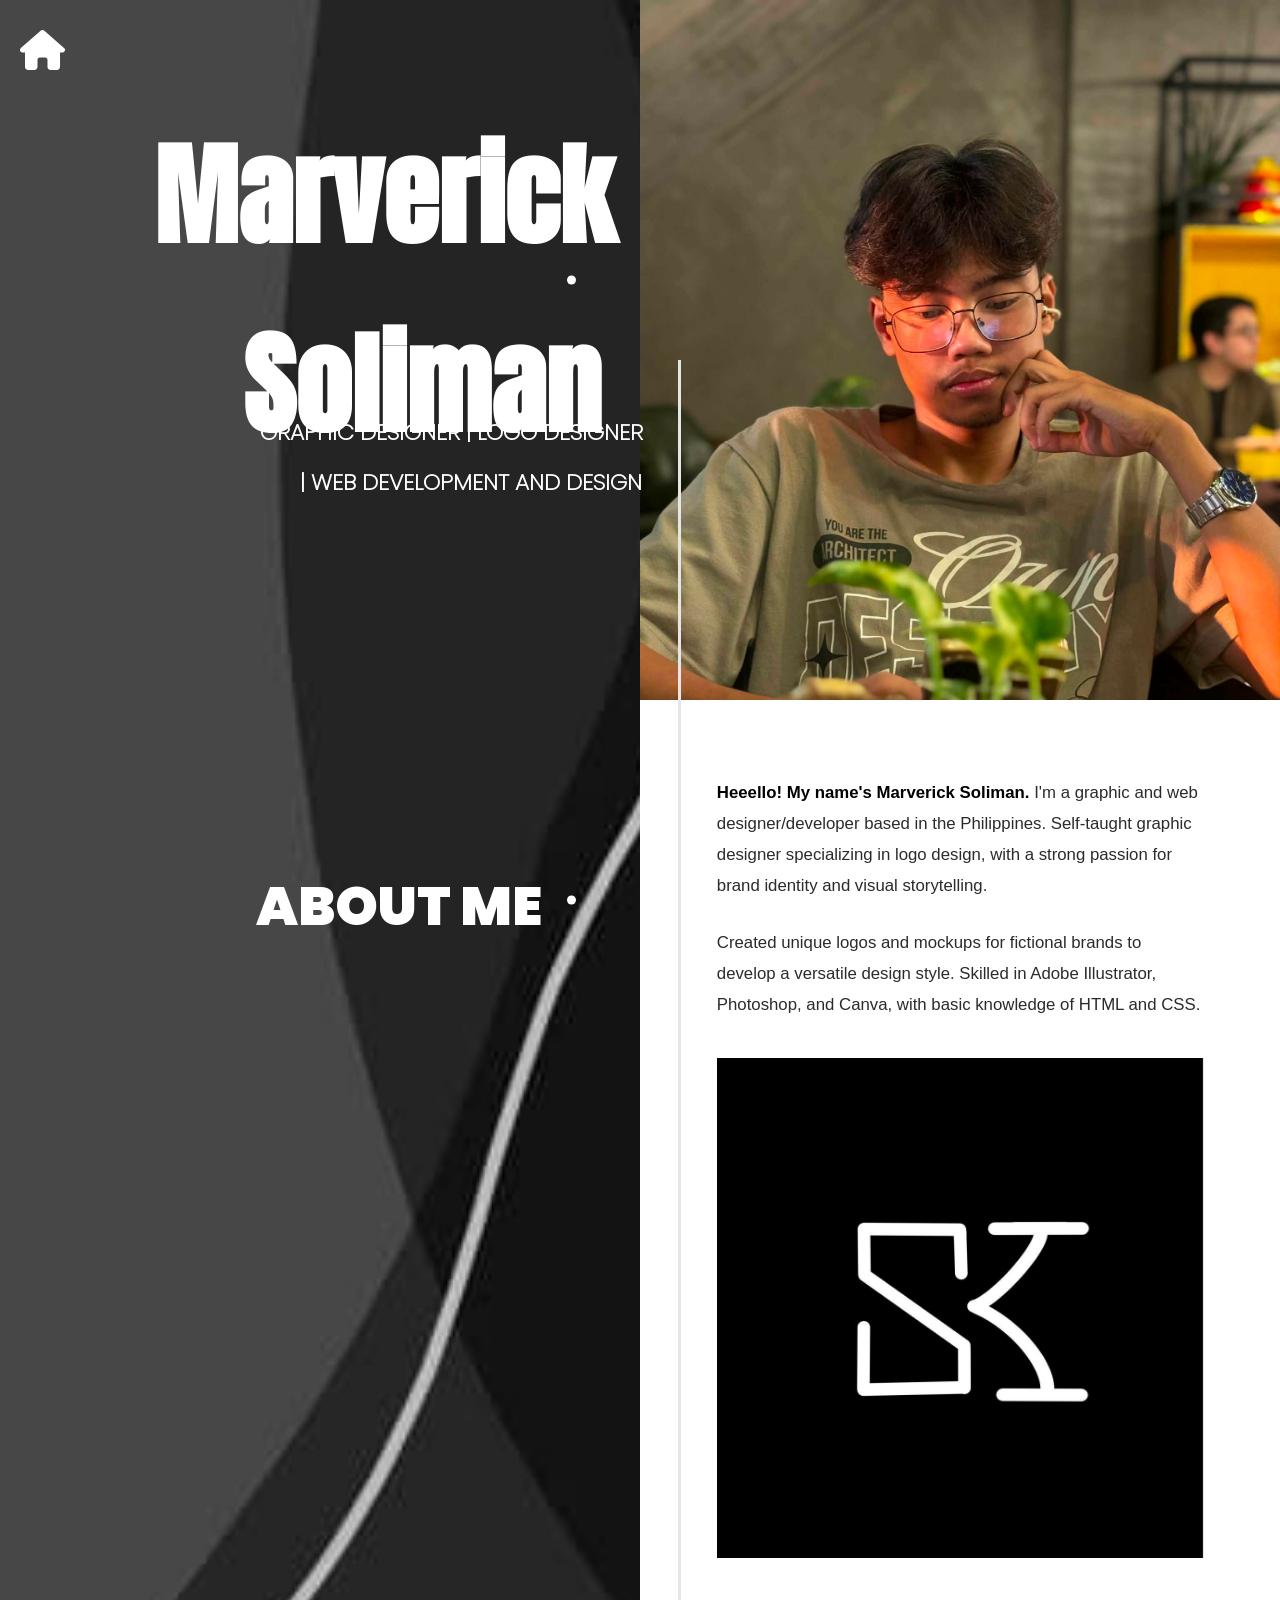
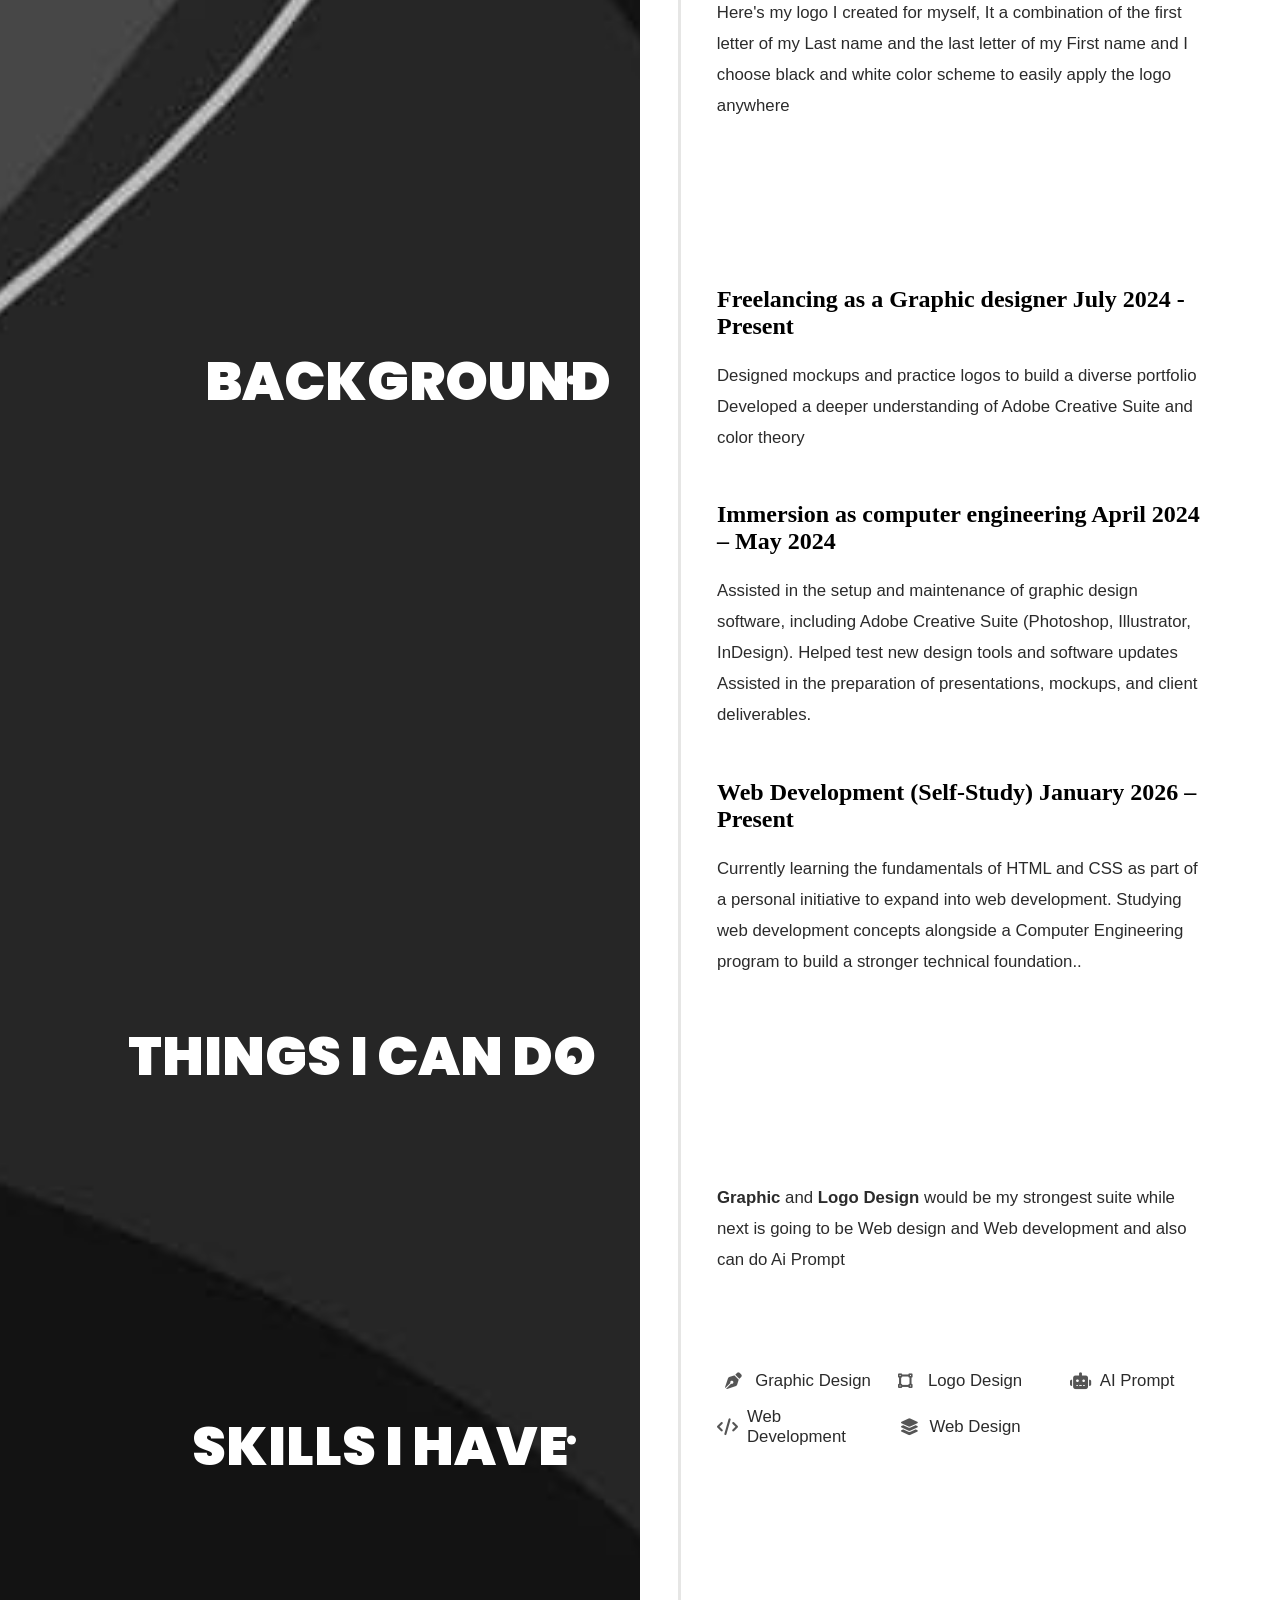
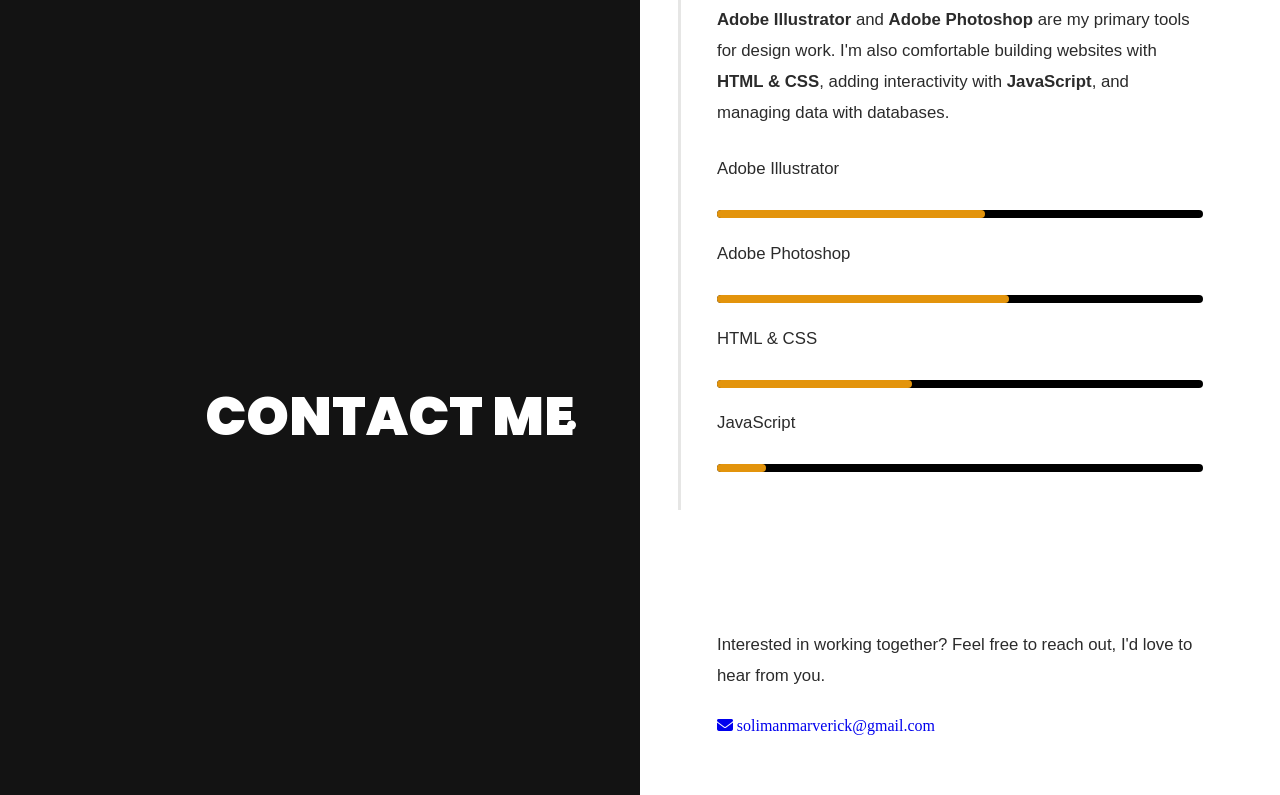
<file: AboutMe.html>
<!DOCTYPE html>
<html lang="en">
<head>
    <meta charset="UTF-8">
    <meta name="viewport" content="width=device-width, initial-scale=1.0">
    <title>Document</title>
    <link rel="stylesheet" href="Aboutme.css">
    <link rel="stylesheet" href="https://cdnjs.cloudflare.com/ajax/libs/font-awesome/6.5.0/css/all.min.css">
    <link rel="preconnect" href="https://fonts.googleapis.com">
    <link rel="preconnect" href="https://fonts.gstatic.com" crossorigin>
    <link href="https://fonts.googleapis.com/css2?family=Anton&family=Oi&display=swap" rel="stylesheet">
</head>
<body>
   <a href="index.html">
    <i class="fa-solid fa-house" id="home"></i>
</a>
<div class="vertical-line"></div>

<div class="side-label" style="top: 280px;">
    <span class="label-dot"></span>
  
</div>

<div class="side-label" style="top: 900px;">
    <span class="label-dot"></span>
   
</div>
<div class="side-label" style="top: 1980px;">
    <span class="label-dot"></span>
   
</div>
<div class="side-label" style="top: 2660px;">
    <span class="label-dot"></span>
</div>


<div class="side-label" style="top: 3040px;">
    <span class="label-dot"></span>
  
</div>

<div class="side-label" style="top: 3625px;">
    <span class="label-dot"></span>
</div>


<div class="Name"><h1>Marverick</h1></div>
<div class="last"><h1> Soliman</h1></div>
<div class="position"><h1>   GRAPHIC DESIGNER | LOGO DESIGNER </h1></div>
<div class="pos"><h1> | WEB DEVELOPMENT AND DESIGN </h1></div>
<div class="About-me"><h1>ABOUT ME</h1></div>
<div class="Experien"><h1> BACKGROUND</h1></div>
<div class="Thing"><h1> THINGS I CAN DO</h1></div>
<div class="Skills"><h1> SKILLS I HAVE </h1></div>
<div class="Contact"><h1> CONTACT ME </h1></div>


    <div class="container">
        

        <img src="img/me.jpg">
      

        <div class="content reveal-left">
            <p><strong>Heeello! My name's Marverick Soliman.</strong> I'm a graphic and web designer/developer based in the Philippines. Self-taught graphic designer specializing in logo design, with a
            strong passion for brand identity and visual storytelling.</p>

            <p> Created unique logos and mockups for fictional brands to develop a versatile design style. Skilled in Adobe Illustrator, Photoshop, and
              Canva, with basic knowledge of HTML and CSS.</p>

            <img class="inline-img reveal-right" src="img/446113989_295943600253241_5934973290373388725_n.jpg">

            <p>Here's my logo I created for myself, It a combination of the first letter of my Last name and the last letter of my First name and I choose black and white color scheme to easily apply the logo anywhere </p>

        </div>

       <div class="Experience">
        <h2 class="reveal-left">Freelancing as a Graphic designer July 2024 - Present</h2>
           <p class="reveal-left"> Designed mockups and practice logos to build a diverse portfolio
                Developed a deeper understanding of Adobe Creative Suite and color
                    theory</p>
        <h2 class="reveal-right"> Immersion as computer engineering April 2024 – May 2024</h2>
           <p class="reveal-right"> Assisted in the setup and maintenance of graphic design software,
            including Adobe Creative Suite (Photoshop, Illustrator, InDesign).
            Helped test new design tools and software updates
            Assisted in the preparation of presentations, mockups, and client
            deliverables.</p>

            <h2 class="reveal-left">Web Development (Self-Study) January 2026 – Present</h2>
            <p class="reveal-left">Currently learning the fundamentals of HTML and CSS as part of a
            personal initiative to expand into web development.
            Studying web development concepts alongside a Computer Engineering
            program to build a stronger technical foundation..</p>
       </div>

     <div class="ican">
      <div class="skills-list">
       <p class="reveal-up"> <strong>Graphic</strong> and <strong>Logo Design</strong> would be my strongest suite while next is going to be Web design and Web development and also can do Ai Prompt</p>
    <div class="skill-item reveal-up stagger-1"><i class="fa-solid fa-pen-nib"></i> Graphic Design</div>
    <div class="skill-item reveal-up stagger-2"><i class="fa-solid fa-vector-square"></i> Logo Design</div>
    <div class="skill-item reveal-up stagger-3"><i class="fa-solid fa-robot"></i> AI Prompt</div>
    <div class="skill-item reveal-up stagger-4"><i class="fa-solid fa-code"></i> Web Development</div>
    <div class="skill-item reveal-up stagger-5"><i class="fa-solid fa-layer-group"></i> Web Design</div>
</div>
</div>
      <div class="technical-skills">
       <p class="reveal-left"><strong>Adobe Illustrator</strong> and <strong>Adobe Photoshop</strong> are my primary tools for design work. I'm also comfortable building websites with <strong>HTML & CSS</strong>, adding interactivity with <strong>JavaScript</strong>, and managing data with databases.</p>

    <div class="skill-bar reveal-right stagger-1">
        <p>Adobe Illustrator</p>
        <div class="bar-track">
            <div class="bar-fill" data-width="55%" style="width: 0%"></div>
        </div>
    </div>

    <div class="skill-bar reveal-right stagger-2">
        <p>Adobe Photoshop</p>
        <div class="bar-track">
            <div class="bar-fill" data-width="60%" style="width: 0%"></div>
        </div>
    </div>

    <div class="skill-bar reveal-right stagger-3">
        <p>HTML & CSS</p>
        <div class="bar-track">
            <div class="bar-fill" data-width="40%" style="width: 0%"></div>
        </div>
    </div>

    <div class="skill-bar reveal-right stagger-4">
        <p>JavaScript</p>
        <div class="bar-track">
            <div class="bar-fill" data-width="10%" style="width: 0%"></div>
        </div>
    </div>

</div>

<div class="contact-section">
    

    <p class="reveal-up">Interested in working together? Feel free to reach out, I'd love to hear from you.</p>
    <div >
        <a href="mailto:solimanmarverick@gmail.com">
            <i class="fa-solid fa-envelope"></i> solimanmarverick@gmail.com
        </a>
    </div>
</div>
    </div>
</div>

<script src="script.js"></script>

</body>
</html>
</file>
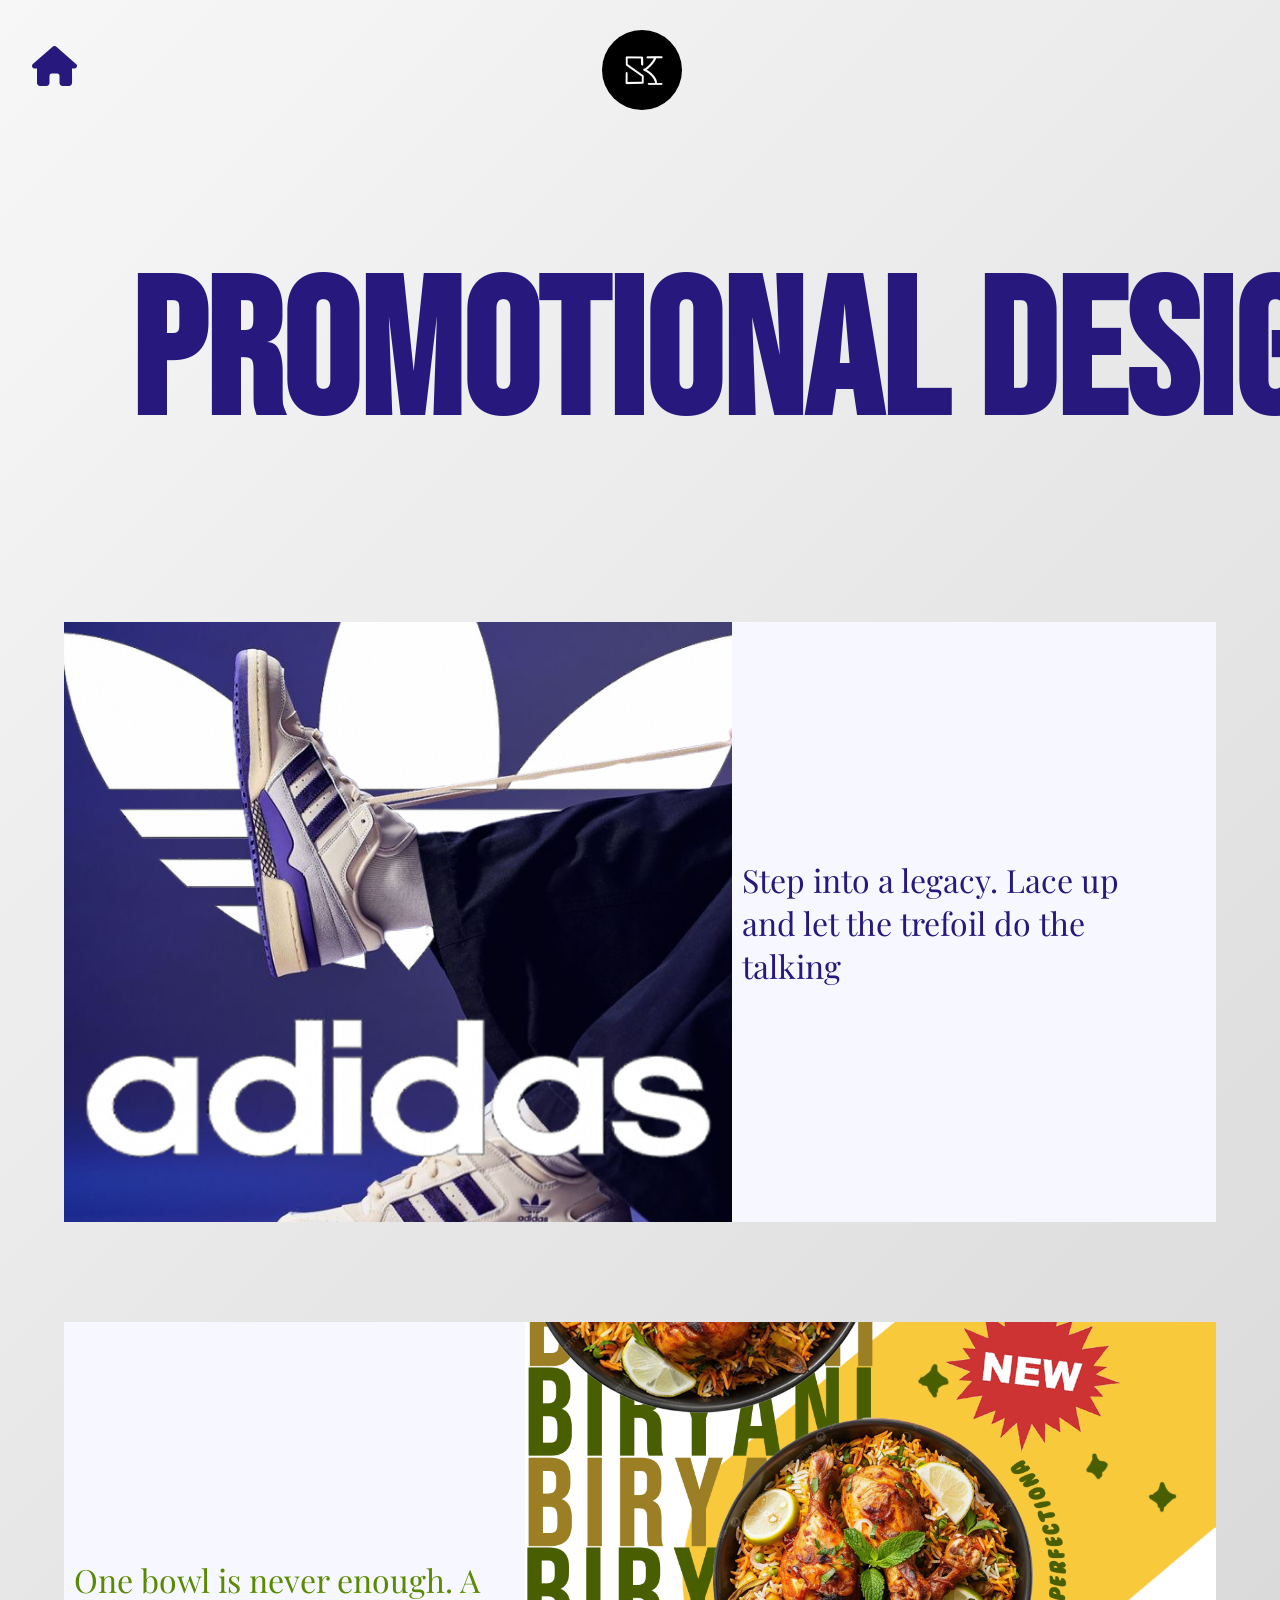
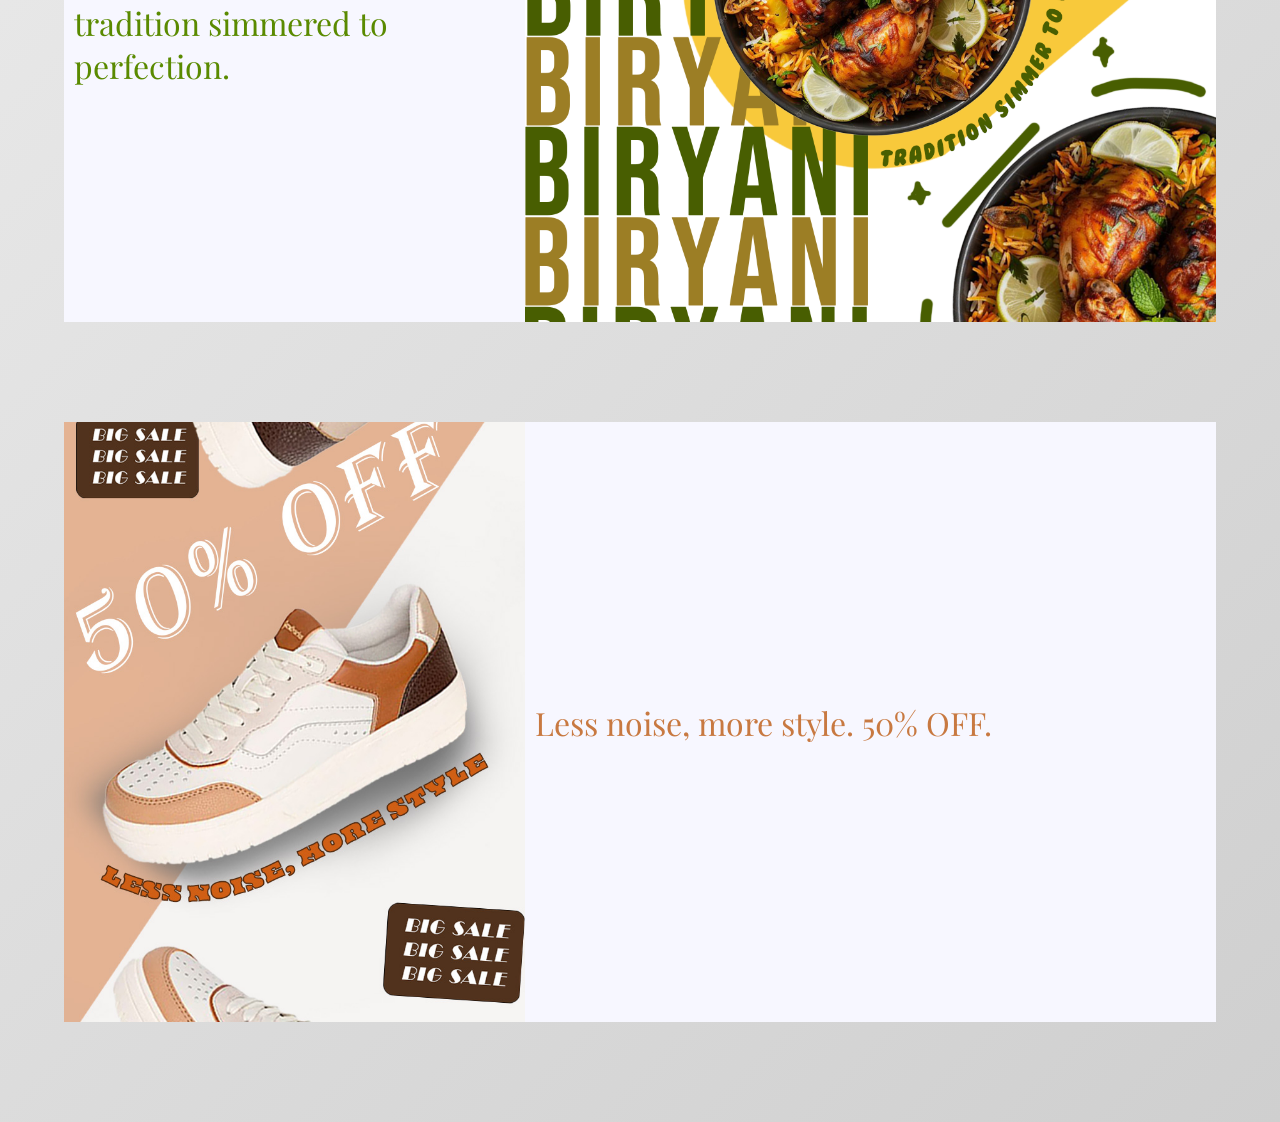
<file: graphic.html>
<!DOCTYPE html>
<html lang="en">
<head>
    <meta charset="UTF-8">
    <meta name="viewport" content="width=device-width, initial-scale=1.0">
    <title>Document</title>
    <link rel="stylesheet" href="graphic1.css">
    <link rel="stylesheet" href="https://cdnjs.cloudflare.com/ajax/libs/font-awesome/6.5.0/css/all.min.css">
    
</head>
<body>
    <div class="nav">
        <a href="index.html">
        <i class="fa-solid fa-house"></i>
        </a>
    <img class="mylogo" src="img/446113989_295943600253241_5934973290373388725_n.jpg">
    </div>
    <div class="header">
    <h1 class="Graphic reveal-up"> Promotional Design</h1>
   
    </div>
<div class="Graphic-container">
    <div class="Adidas reveal-left">
        <img src="img/adidas.png">
        <p>The Adidas Forum Low brings back the iconic court style that defined a generation, now reimagined with a bold purple colorway that demands attention. Built for those who don't just follow trends — they set them. Lace up, kick back, and let the trefoil do the talking.</p>
    </div>


<div class="Biryani reveal-right">
    <img src="img/biryani.png">
    <p>This isn't just food. It's a tradition simmered to perfection. Every grain of rice, every golden-glazed piece of chicken, tells a story of bold spices and slow-cooked patience. Our Biryani is now freshly available — aromatic, rich, and layered with flavors that take you straight to the heart of the kitchen. One bowl is never enough.</p>
  
</div>

<div class="shoes reveal-left">
    <img src="img/ad-shoe.jpg">
    <p>Style doesn't have to cost a fortune. With 50% off our premium sneaker collection, you get all the look with none of the noise. Clean lines, warm earth tones, and a cushioned sole that keeps you comfortable from morning to night. Less noise, more style — and right now, more savings too. Don't sleep on this one.
    </p>
</div>
</div>

<script src="script.js"></script>

</body>
</html>
</file>
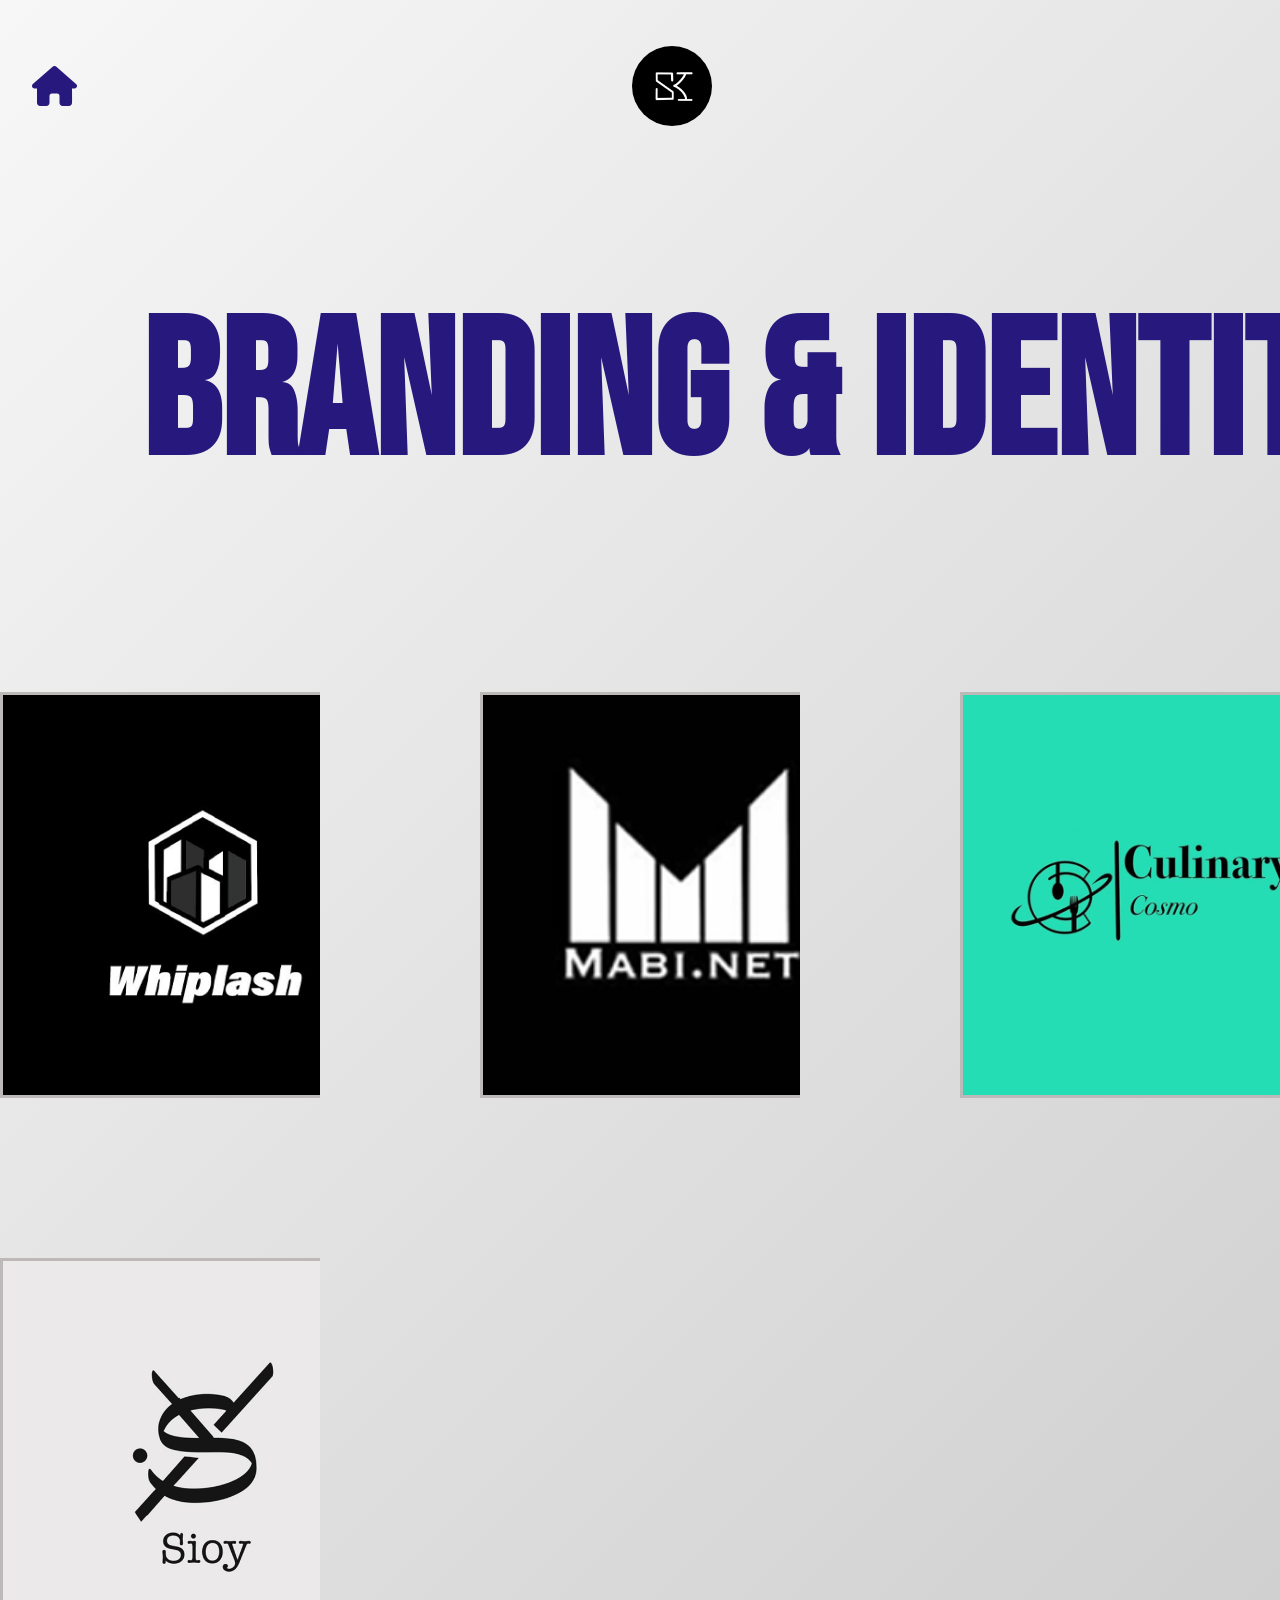
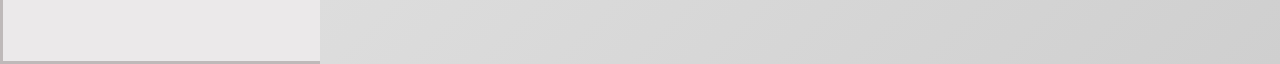
<file: Logo.html>
<!DOCTYPE html>
<html lang="en">
<head>
    <meta charset="UTF-8">
    <meta name="viewport" content="width=device-width, initial-scale=1.0">
    <title>Document</title>
    <link rel="stylesheet" href="logo.css">
     <link rel="stylesheet" href="https://cdnjs.cloudflare.com/ajax/libs/font-awesome/6.5.0/css/all.min.css">
</head>
<body>
     <div class="nav">
        <a href="index.html">
        <i class="fa-solid fa-house"></i>
        </a>
    <img class="mylogo" src="img/446113989_295943600253241_5934973290373388725_n.jpg">
    <span></span>
    </div>
   <div class="header">
  <h1 class="LOGO reveal-up">Branding & Identity</h1>
</div>

<div class="containment">

  <div class="Identity reveal-up stagger-1">
    <img src="img/723330726_2143078973140393_3597839094678268117_n.png">
    <div class="Identity-overlay">
      <p class="Identity-title">Whiplash</p>
      <p class="Identity-desc">Whiplash specialize in delivering pre-construction mansions that speak to the modern man's drive for success, security, and status. A home isn't just a place, it's a reflection of who you are.</p>
      <p class="Identity-tags">Brand strategy, Brand identity, Naming</p>
    </div>
  </div>

  <div class="Identity reveal-up stagger-2">
    <img src="img/724206438_3384452615059123_6604947542876547073_n.png">
    <div class="Identity-overlay">
      <p class="Identity-title">Mabi.net</p>
      <p class="Identity-desc">Mabi.net builds digital infrastructure that speaks to precision and performance. A network isn't just a service, it's the backbone of everything you do online.</p>
      <p class="Identity-tags">Brand strategy, Brand identity</p>
    </div>
  </div>

  <div class="Identity reveal-up stagger-3">
    <img src="img/725965457_1408938267819537_3281726737814820480_n.png">
    <div class="Identity-overlay">
      <p class="Identity-title">Culinary Cosmo</p>
      <p class="Identity-desc">Culinary Cosmo crafts dining experiences that speak to the modern palate's hunger for discovery and flavor. A meal isn't just food, it's a journey through taste and culture.</p>
      <p class="Identity-tags">Brand identity, Naming</p>
    </div>
  </div>

  <div class="Identity reveal-up stagger-4">
    <img src="img/728143270_987515787354172_9107214219189762949_n.png">
    <div class="Identity-overlay">
      <p class="Identity-title">Sioy</p>
      <p class="Identity-desc">Sioy specializes in creating identities that speak to the individual's desire for distinction and authenticity. A brand isn't just a name, it's the mark you leave on the world.</p>
      <p class="Identity-tags">Brand strategy, Naming</p>
    </div>
  </div>

</div>

<script src="script.js"></script>

</body>
</html>
</file>
<file: Aboutme.css>
html, body {
  margin: 0;
  padding: 0;
  box-sizing: border-box;
 
}

body{
    min-height: 100vh;
    background-image: url(img/Black\ Aesthetic\ Wallpapers\ _\ Download\ Free\ Black\ Wallpapers.jpg);
    background-size: cover;
    background-position: center;
    background-repeat: no-repeat;
}

.container{
    display: flex;
    flex-direction: column;   
    align-items: flex-end;    
    width: 50%;               
    margin-left: auto;       
}

.container img{
    display: block;
    width: 100%;
    height: 700px;
    object-fit: cover;
    object-position: top;
}

.content{
    width: 100%;
    padding: 60px 6vw;
    background: #fff;
    box-sizing: border-box;
}

.content p{
    font-family: sans-serif;
    font-size: 1.05rem;
    line-height: 1.85;
    color: #2b2b2b;
    margin-bottom: 1.6rem;
}

.content p strong{
    color: #000;
}
.Experience{
    width: 100%;
    padding: 60px 6vw;
    background: #fff;
    box-sizing: border-box;
}
.Experience p{
    font-family: sans-serif;
    font-size: 1.05rem;
    line-height: 1.85;
    color: #2b2b2b;
    margin-bottom: 3rem;
}

.inline-img{
    display: block;
    width: 100%;
    max-height: 500px;
    margin: 2.4rem 0;
    object-position: bottom;
   
}
.ican{
    width: 100%;
    padding: 60px 6vw;
    background: #fff;
    box-sizing: border-box;
}
.ican p{
    font-family: sans-serif;
    font-size: 1.05rem;
    line-height: 1.85;
    color: #2b2b2b;
    margin-bottom: 5rem;
}
.technical-skills{
     width: 100%;
    padding:60px 6vw;
     background: #fff;
    box-sizing: border-box;
}
.technical-skills p{
      font-family: sans-serif;
    font-size: 1.05rem;
    line-height: 1.85;
    color: #2b2b2b;
    margin-bottom: 1.6rem;
}
.I-can i {
    margin-right: 10px;
    color: #555;
}
.skills-list {
    display: flex;
    flex-wrap: wrap;
    gap: 16px 0;
    background-color: white;
    width: 100%;
    padding: 20px 0;
    box-sizing: border-box;
}

.skill-item {
    width: 33.33%;
    font-family: sans-serif;
    font-size: 1.05rem;
    color: #2b2b2b;
    display: flex;
    align-items: center;
    justify-content: center;   
    gap: 10px;
}

.skill-item i {
    color: #555;
    width: 20px;               
    flex-shrink: 0;
}
.skill-bar {
    margin-bottom: 20px;
}

.bar-track {
    width: 100%;
    height: 8px;
    border-radius: 4px;
    margin-top: 6px;
    background-color: #000;
}

.bar-fill {
    height: 100%;
    border-radius: 4px;
    background-color:rgb(227, 148, 12) ;
}
a {
  text-decoration: none;
}

 #home {
  position: fixed ;
  font-size: 2.5rem;
  color: #ffffff;
  transition: color 0.3s;
  top: 30px;
  left: 20px;
 }
.vertical-line {
    position: absolute;
    top: 40%;
    bottom: 5%;
    left: 678px;
    width: 3px;
    background-color: rgb(230, 230, 229);
    z-index: 999;
    height: 3350px;
}

.side-label {
    position: absolute;
    left: 45%;
    display: flex;
    align-items: center;
    z-index: 999;
    transform: translate(-100%, -50%);   
    flex-direction: row-reverse; 
}

.side-label .label-line {
    display: block;
    width: 5px;
    height: 4660px;
    background-color: #ffffff;
    margin-right: 15px;
    position: absolute;
    top: 300px;
}

.side-label .label-dot {
    width: 9px;
    height: 9px;
    border-radius: 50%;
    background-color: #ffffff;
    margin-right: 0;
}

.side-label .label-text {
    font-family: sans-serif;
    font-size: 2rem;
    font-weight: 700;
    letter-spacing: 3px;
    text-transform: uppercase;
    color: #ffffff;
    white-space: nowrap;
}
.Name, .last{
    position: absolute;
    font-size: 3.5rem;
    font-family: 'Anton', sans-serif;
    color: white;
}
@font-face {
  font-family: 'Oi';
  src: url('font/BebasNeue-Regular.ttf') format('truetype');
  font-weight: normal;
  font-style: normal;
}
@font-face {
  font-family: 'Poppin';
  src: url('font/Poppins-Black.ttf') format('truetype');
  font-weight: 900;
  font-style: normal;
}
@font-face {
  font-family: 'light';
  src: url('font/Poppins-ExtraLight.ttf') format('truetype');
  font-weight: 200;
  font-style: normal;
}
.anton-regular {
  font-family: "Anton", sans-serif;
  font-weight: 400;
  font-style: normal;
}

.Name{
     top: 4%;
     left: 12%;
}
.last{
    top: 25%;
    left: 19%;
}
.About-me, .Experien,.Thing,.Skills, .Contact{
    position: absolute;
    font-size: 1.7rem;
    color: white;
    font-family: 'Poppin', sans-serif;
}
.About-me{
    top: 830px;
    left: 20%;
}
.Experien{
    top: 1905px;
    left: 16%;
}
.Thing{
    top: 2580px;
    left: 10%;
}
.Skills{
    top: 2970px;
    left: 15%;
}
.Contact{
    top: 3540px;
    left: 16%;

}
   
.position, .pos{
    position: absolute;
    font-family: 'light', sans-serif;
    font-size: 0.7rem;
    color: white;
}
.position{
    top: 400px;
    left: 260px;
}
.pos{
    top: 450px;
    left:300px ;
}


.reveal-left,
.reveal-right,
.reveal-up {
    opacity: 0;
    transition: opacity 0.9s ease, transform 0.9s ease;
    will-change: transform, opacity;
}

.reveal-left {
    transform: translateX(-100px);
}

.reveal-right {
    transform: translateX(100px);
}

.reveal-up {
    transform: translateY(60px);
}

.reveal-left.visible,
.reveal-right.visible,
.reveal-up.visible {
    opacity: 1;
    transform: translate(0, 0);
}

/* stagger helper for lists of items (skill-item, skill-bar, etc.) */
.stagger-1 { transition-delay: 0.05s; }
.stagger-2 { transition-delay: 0.15s; }
.stagger-3 { transition-delay: 0.25s; }
.stagger-4 { transition-delay: 0.35s; }
.stagger-5 { transition-delay: 0.45s; }

.contact-section{
width: 100%;
padding: 60px 6vw;
background: #fff;
box-sizing: border-box;
}
.contact-section p{
    font-family: sans-serif;
    font-size: 1.05rem;
    line-height: 1.85;
    color: #2b2b2b;
    margin-bottom: 1.6rem;

}
</file>
<file: graphic1.css>
@import url('https://fonts.googleapis.com/css2?family=Open+Sans:ital,wght@0,300;0,400;0,600;0,700;1,300;1,400&display=swap');
@import url('https://fonts.googleapis.com/css2?family=Playfair+Display:ital,wght@0,400;0,500;0,700;1,400;1,700&display=swap');
* {
  margin: 0;
  padding: 0;
}
p{
  font-family: 'Nunito', sans-serif; 
}
.mylogo{
  position: absolute;
  border-radius: 50%;
  width: 80px;
  height: 80px;
  object-fit: cover;
  left: 47%;
  top: 30px;
}

body {
   background: linear-gradient(135deg, #f7f7f7 0%, #cfcfcf 100%);
}

.header {
  width: 100%;
  height: 550px;
 
}

@font-face {
  font-family: 'Oi';
  src: url('font/BebasNeue-Regular.ttf') format('truetype');
  font-weight: normal;
  font-style: normal;
}

.Graphic{
    position: relative;
    color:#27187e;
    font-family: 'Oi', cursive;
    font-size: 12rem;
    top: 170px;
    left: 130px ;
}

.Graphic-container {
  width: 90%;
  margin: 0 auto;
}


.Adidas {
  display: flex;
  background: #f7f7ff;
  height: 600px;
  margin-bottom: 100px;
  flex-direction: row;
  align-items: center;
  transition: background 0.4s ease;
}
.Adidas:hover {
  background: #27187e;
}
.Adidas img {
  width: 58%;
  height: 600px;
  flex-shrink: 0;
  object-fit: cover;
}
.Adidas p {
  font-size: 2rem;
  padding: 10px;
  color: transparent;
  position: relative;
  width: 42%;
  height: 100%;
  display: flex;
  align-items: center;
  transition: all 0.4s ease;
  cursor: pointer;
  font-family: 'Playfair Display',serif;
  font-weight: 400;
}
.Adidas p::before {
  content: 'Step into a legacy. Lace up and let the trefoil do the talking';
  color: #27187e;
  font-size: 2rem;
  position: absolute;
  top: 50%;
  left: 10px;
  transform: translateY(-50%);
  width: 90%;
  transition: all 0.4s ease;
}
.Adidas:hover p::before {
  color: #f7f7ff;
}
.Adidas p:hover {
  color: #f7f7ff;
}
.Adidas p:hover::before {
  content: '';
}


.Biryani {
  display: flex;
  background: #f7f7ff;
  height: 600px;
  margin-bottom: 100px;
  flex-direction: row-reverse;
  align-items: center;
  transition: background 0.4s ease;
}
.Biryani:hover {
  background: #5a8a00;
}
.Biryani img {
  width: 60%;
  height: 600px;
  flex-shrink: 0;
  object-fit: cover;
}
.Biryani p {
  font-size: 2rem;
  padding: 10px;
  color: transparent;
  position: relative;
  width: 40%;
  height: 100%;
  display: flex;
  align-items: center;
  transition: all 0.4s ease;
  cursor: pointer;
  font-family: 'Playfair Display',serif;
  font-weight: 400;
}
.Biryani p::before {
  content: 'One bowl is never enough. A tradition simmered to perfection.';
  color: #5a8a00;
  font-size: 2rem;
  position: absolute;
  top: 50%;
  left: 10px;
  transform: translateY(-50%);
  width: 90%;
  transition: all 0.4s ease;
}
.Biryani:hover p::before {
  color: #f7f7ff;
}
.Biryani p:hover {
  color: #f7f7ff;
}
.Biryani p:hover::before {
  content: '';
}

.shoes {
  display: flex;
  background: #f7f7ff;
  height: 600px;
  margin-bottom: 100px;
  flex-direction: row;
  align-items: center;
  transition: background 0.4s ease;
}
.shoes:hover {
  background: #c87941;
}
.shoes img {
  width: 40%;
  height: 600px;
  flex-shrink: 0;
  object-fit: cover;
}
.shoes p {
  font-size: 2rem;
  padding: 10px;
  color: transparent;
  position: relative;
  width: 60%;
  height: 100%;
  display: flex;
  align-items: center;
  transition: all 0.4s ease;
  cursor: pointer;
  font-family: 'Playfair Display',serif;
  font-weight: 400;
}
.shoes p::before {
  content: 'Less noise, more style. 50% OFF.';
  color: #c87941;
  font-size: 2rem;
  position: absolute;
  top: 50%;
  left: 10px;
  transform: translateY(-50%);
  width: 90%;
  transition: all 0.4s ease;
}
.shoes:hover p::before {
  color: #f7f7ff;
}
.shoes p:hover {
  color: #f7f7ff;
}
.shoes p:hover::before {
  content: '';
}

.nav {
  display: grid;
  grid-template-columns: 1fr auto 1fr; 
  align-items: center;
  padding: 1rem 2rem;
  width: 100%;
}

.nav a {
  text-decoration: none;
}

.nav i {
  position: relative;
  font-size: 2.5rem;
  color: #27187e;
  transition: color 0.3s;
  top: 30px;
  justify-content: start;
}

.nav .fa-house:hover {
  color: #a0a0a0;
}

.nav .mylogo {
  width: 80px;
  height: 80px;
  border-radius: 50%;
  object-fit: cover;
  justify-content: center;
}

/* ===== Scroll reveal animations ===== */
.reveal-left,
.reveal-right,
.reveal-up {
    opacity: 0;
    transition: opacity 0.9s ease, transform 0.9s ease;
    will-change: transform, opacity;
}

.reveal-left {
    transform: translateX(-100px);
}

.reveal-right {
    transform: translateX(100px);
}

.reveal-up {
    transform: translateY(60px);
}

.reveal-left.visible,
.reveal-right.visible,
.reveal-up.visible {
    opacity: 1;
    transform: translate(0, 0);
}
</file>
<file: logo.css>
@import url('https://fonts.googleapis.com/css2?family=Playfair+Display:ital,wght@0,400;0,500;0,700;1,400;1,700&display=swap');
* {
  margin: 0;
  padding: 0;
}
body{
     background: linear-gradient(135deg, #f7f7f7 0%, #cfcfcf 100%);
}
.containment{
    grid-template-columns: repeat(3, 1fr);
    display: grid;
    gap: 160px;
    line-height:0;

}
.containment img{
  display: block;
    width: 400px;
    height: 400px;
    object-fit: cover;
    border-style: solid;
    border-color: white;
}
@font-face {
  font-family: 'Oi';
  src: url('font/BebasNeue-Regular.ttf') format('truetype');
  font-weight: normal;
  font-style: normal;}

.LOGO{
    position: relative;
    color:#27187e;
    font-family: 'Oi', cursive;
    font-size: 12rem;
    top: 140px;
    left: 11% ;
}
.header{
  width: 100%;
  height: 550px;

}
  
.nav {
  display: grid;
  grid-template-columns: 1fr auto 1fr; 
  align-items: center;
  padding: 1rem 2rem;
  width: 100%;
  margin-top: 30px;
  
}

.nav a {
  text-decoration: none;
justify-content: start;
}

.nav i {
  font-size: 2.5rem;
  color: #27187e;
  transition: color 0.3s;
 
}

.nav .fa-house:hover {
  color: #a0a0a0;
}

.nav .mylogo {
  width: 80px;
  height: 80px;
  border-radius: 50%;
  object-fit: cover;
  justify-self: center;
}
.Identity{
    position: relative;
    overflow: hidden;
    cursor: pointer;
}
.Identity img{
  display: block;
  width: 400px;
  height: 400px;
  object-fit: cover;
  border-style: solid;
  border-color: rgb(190, 185, 185);
}
.Identity-overlay{
  position: absolute;
  inset: 0;
  background: rgba(36, 37, 36, 0.88);
  opacity:0;
  transition: opacity 0.3 ease;
  display: flex; 
  flex-direction: column;
  justify-content: center;
  gap: 12px;
  padding: 1.75rem;
}
.Identity:hover .Identity-overlay{
  opacity: 1;
}
.Identity-title{
  font-family: 'PlayFair Display', serif;
 font-weight: 700;
 font-size: 1.5rem;
 color: white;
}
.Identity-desc{
  font-family: 'Playfair Display', serif;
  font-size: 0.9rem;
  line-height: 1.6;
  color: white;
}
.Identity-tags{
  font-size: 0.8rem;
  font-family: 'Playfair Display', serif;
  color: rgba(188, 183, 183, 0.65);
  margin-top: 8px;
}

/* ===== Scroll reveal animations ===== */
.reveal-left,
.reveal-right,
.reveal-up {
    opacity: 0;
    transition: opacity 0.9s ease, transform 0.9s ease;
    will-change: transform, opacity;
}

.reveal-left {
    transform: translateX(-100px);
}

.reveal-right {
    transform: translateX(100px);
}

.reveal-up {
    transform: translateY(60px);
}

.reveal-left.visible,
.reveal-right.visible,
.reveal-up.visible {
    opacity: 1;
    transform: translate(0, 0);
}

.stagger-1 { transition-delay: 0.05s; }
.stagger-2 { transition-delay: 0.15s; }
.stagger-3 { transition-delay: 0.25s; }
.stagger-4 { transition-delay: 0.35s; }
</file>
